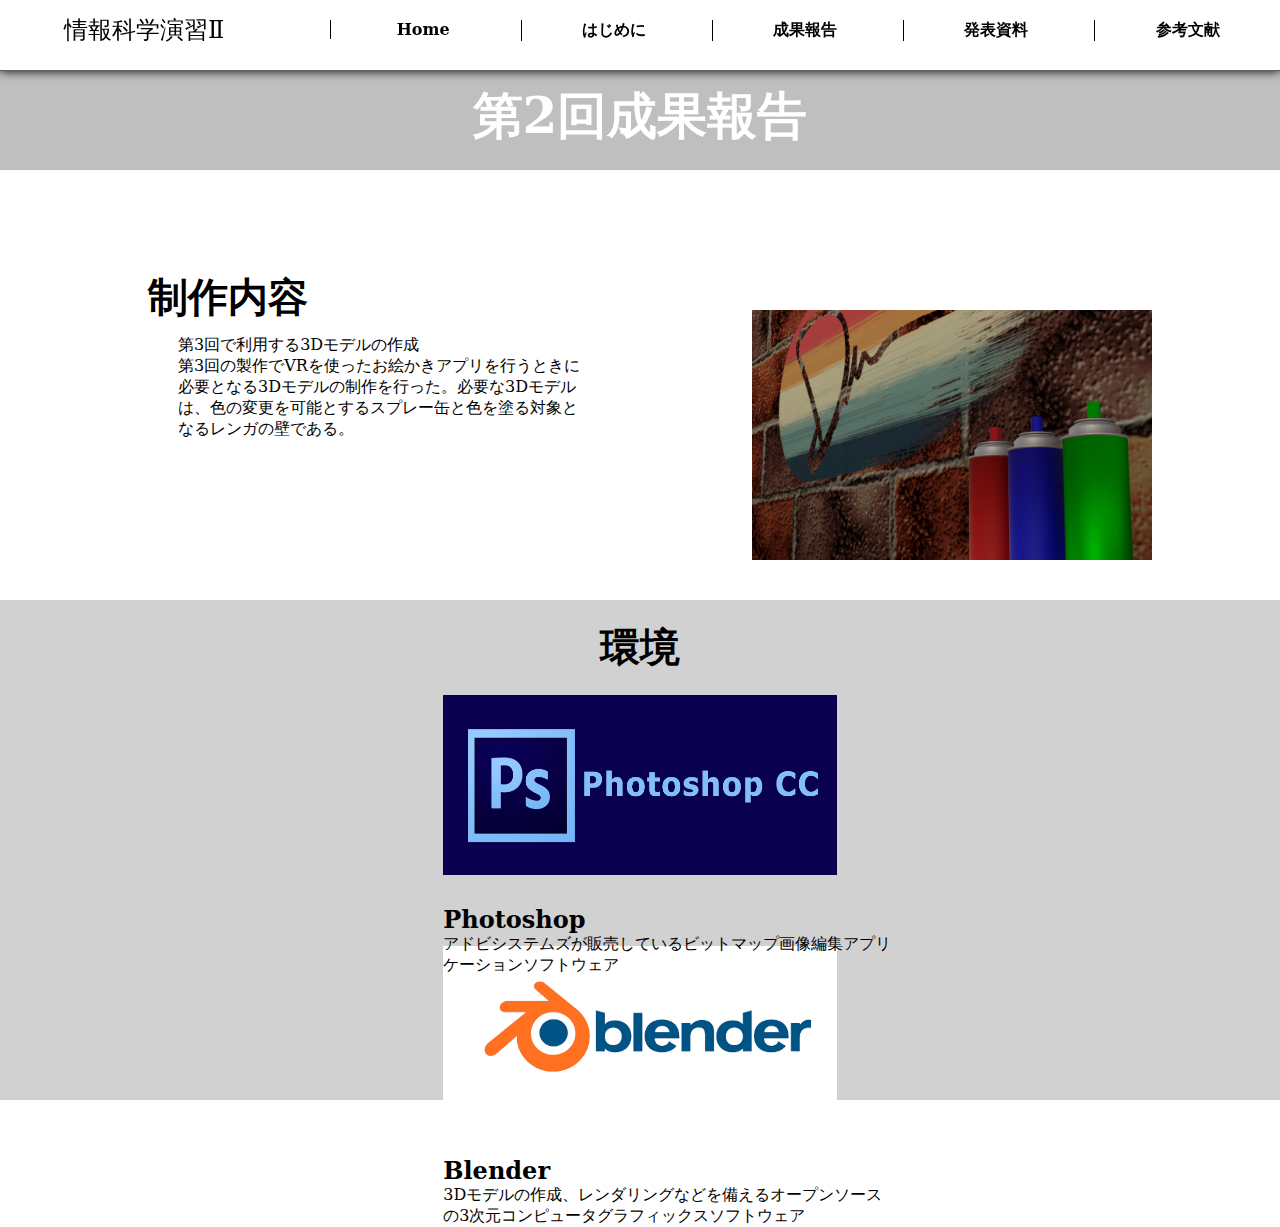
<file: Progress_report_2.html>
<!doctype html>
<html>
<head>
<meta charset="UTF-8">
<title>情報科学演習Ⅱ-成果報告</title>
<link href = "header.css" rel = "stylesheet" type = "text/css">
<link href = "css/Progress_report_2.css" rel = "stylesheet" type = "text/css">
<script src = "js/Vrview.js"></script>
</head>

<body>
	<header>
		<p><a href = "index.html">情報科学演習Ⅱ</a></p>
		<ul id = "menu">
			<li><a href = "index.html"><p>Home</p></a></li>
			<li><a href = "index.html#Introduction"><p>はじめに</p></a></li>
			<li><a href = "index.html#Progress_report"><p>成果報告</p></a></li>
			<li><a href = "index.html#Presentation_materials"><p>発表資料</p></a></li>
			<li><a href = "index.html#References"><p>参考文献</p></a></li>
		</ul>
	</header>
	<div id = "title">
		<h1>第2回成果報告</h1>
	</div>
	<div class = "center">
		<div id = "content">
			<div id = "t_content">
				<h2 class = "left_title">制作内容</h2>
				<p>第3回で利用する3Dモデルの作成</p>
				<p>第3回の製作でVRを使ったお絵かきアプリを行うときに必要となる3Dモデルの制作を行った。必要な3Dモデルは、色の変更を可能とするスプレー缶と色を塗る対象となるレンガの壁である。</p>
			</div>
			<div id = "C_img"><img src = "img/Progress2_img.png" alt = ""></div>
		</div>
	</div>
	<div id = "environment">
		<div class = "center">
			<h2 class = "center_title">環境</h2>
			<div id = "e_img">
				<ul>
				<li><img src = "img/Photoshop-CC.png" alt = ""><div><h2>Photoshop</h2><p>アドビシステムズが販売しているビットマップ画像編集アプリケーションソフトウェア</p></div></li>
				<li><img src = "img/Blender.png" alt = ""><div><h2>Blender</h2><p>3Dモデルの作成、レンダリングなどを備えるオープンソースの3次元コンピュータグラフィックスソフトウェア</p></div></li>
				</ul>
			</div>
		</div>
	</div>
<!--
	<div id = "Production">
		<div class = "center">
			<h2 class = "center_title">製作物</h2>
				<div id = "P_img">
					<img src = "img/1_Production_content.JPG" alt = "">
					<img src = "img/Study.jpg" alt = "">
				</div>
			</div>
			<div>
				<h2 class = "center_title">製作工程</h2>
			</div>
		</div>
-->
</body>
</html>
</file>
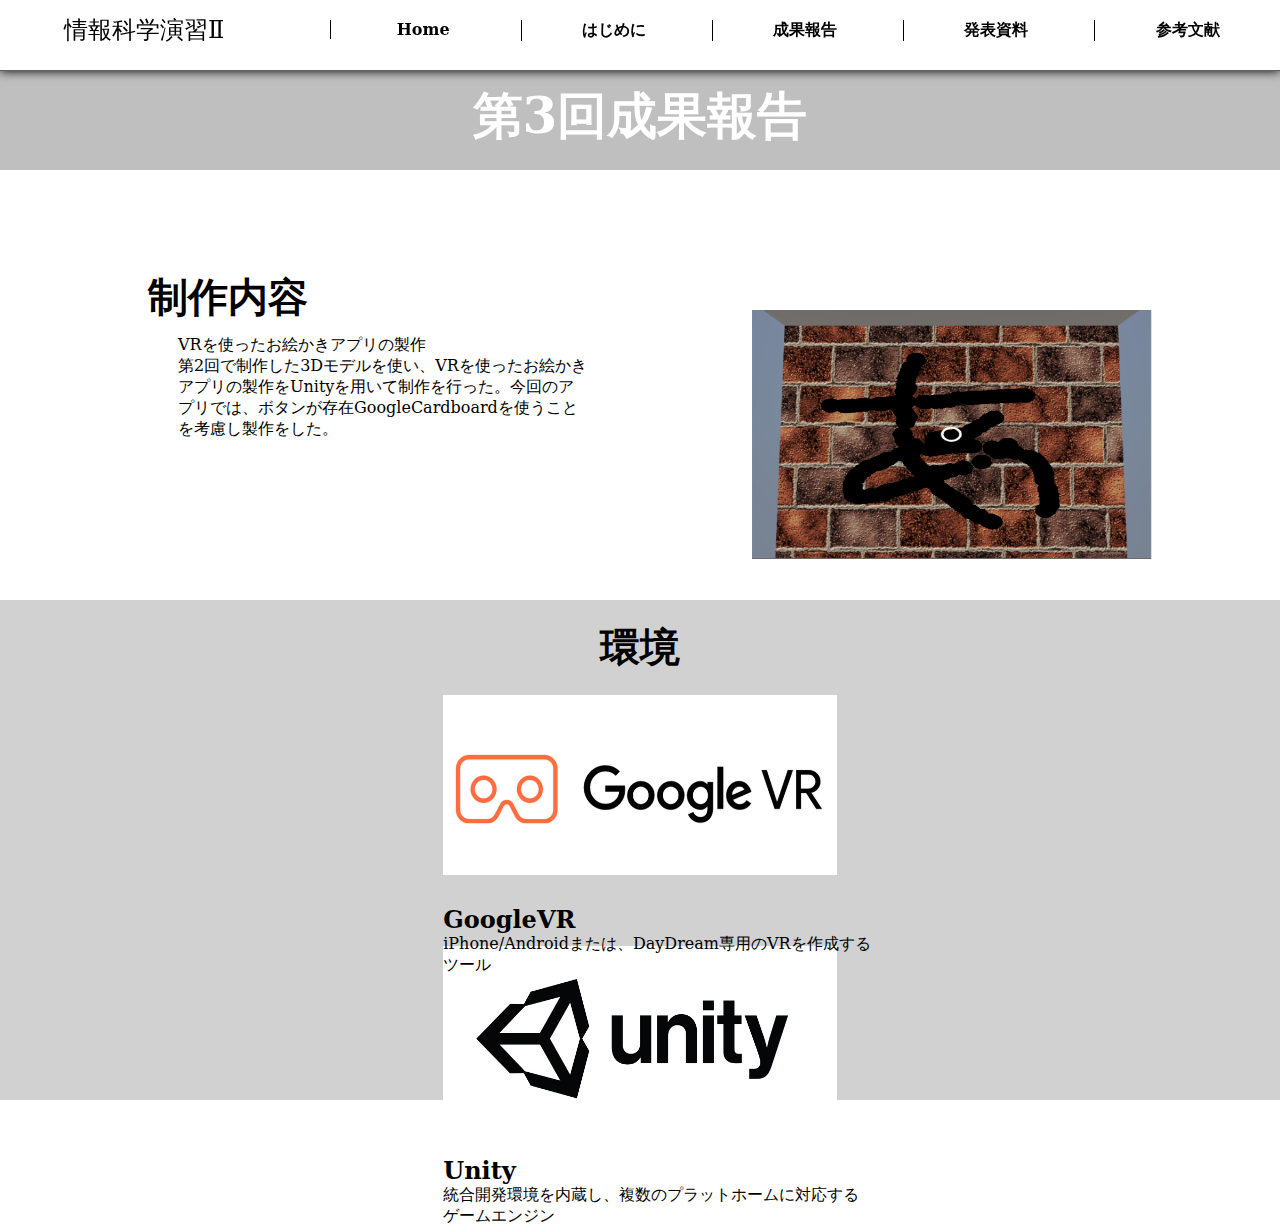
<file: Progress_report_3.html>
<!doctype html>
<html>
<head>
<meta charset="UTF-8">
<title>情報科学演習Ⅱ-成果報告</title>
<link href = "header.css" rel = "stylesheet" type = "text/css">
<link href = "css/Progress_report_3.css" rel = "stylesheet" type = "text/css">
<script src = "js/Vrview.js"></script>
</head>

<body>
	<header>
		<p><a href = "index.html">情報科学演習Ⅱ</a></p>
		<ul id = "menu">
			<li><a href = "index.html"><p>Home</p></a></li>
			<li><a href = "index.html#Introduction"><p>はじめに</p></a></li>
			<li><a href = "index.html#Progress_report"><p>成果報告</p></a></li>
			<li><a href = "index.html#Presentation_materials"><p>発表資料</p></a></li>
			<li><a href = "index.html#References"><p>参考文献</p></a></li>
		</ul>
	</header>
	<div id = "title">
		<h1>第3回成果報告</h1>
	</div>
	<div class = "center">
		<div id = "content">
			<div id = "t_content">
				<h2 class = "left_title">制作内容</h2>
				<p>VRを使ったお絵かきアプリの製作</p>
				<p>第2回で制作した3Dモデルを使い、VRを使ったお絵かきアプリの製作をUnityを用いて制作を行った。今回のアプリでは、ボタンが存在GoogleCardboardを使うことを考慮し製作をした。</p>
			</div>
			<div id = C_img><img src = "img/Draw.png" alt =""></div>
		</div>
	</div>
	<div id = "environment">
		<div class = "center">
			<h2 class = "center_title">環境</h2>
			<div id = "e_img">
				<ul>
					<li><img src = "img/Googlevr.jpg" alt = ""><div><h2>GoogleVR</h2><p>iPhone/Androidまたは、DayDream専用のVRを作成する</p><p>ツール</p></div></li>
					<li><img src = "img/unity.jpg" alt = ""><div><h2>Unity</h2><p>統合開発環境を内蔵し、複数のプラットホームに対応する</p><p>ゲームエンジン</p></div></li>
				</ul>
			</div>
		</div>
	</div>
</body>
</html>
</file>
<file: header.css>
@charset "UTF-8";
/* CSS Document */
body{
    font-family: "ＭＳ Ｐ明朝", "MS PMincho","ヒラギノ明朝 Pro W3", "Hiragino Mincho Pro", "serif";
}
*{
	margin:0;
}
/*Menu*/
header{
	position:fixed;
	z-index:30;
	text-align: right;
	box-shadow: 0 0 10px;/*横方向　縦方向　(ぼかし)(広がり)(影の色)(影の向き)*/
	border-bottom: solid 1px #606060;
	width:100%;
	height:70px;
	background-color:#FFF;
}

header p a{
	position:absolute;
	top: 20%;
	left: 5%;
	color:#000;
	font-size: 150%;
	text-decoration: none;/*アンダーラインを消す*/
}

#menu li{
	display: inline-block;
	letter-spacing: normal;/*文字の間隔*/
	text-align: center;
	width: 15%;
	margin: 20px 0;
	padding: 0;
}

#menu li a{
	display: block;
	width:auto;
	border-left: solid 1px #000;
	text-decoration:none;
	font-weight: bold;
	color:#000;

}
</file>
<file: css/Progress_report_2.css>
@charset "UTF-8";
/* CSS Document */
#title{
	display:block;
	position:absolute;
	top:70px;
	width:100%;
	height:100px;
	color:white;
	background:#BFBFBF;
}
#title h1{
	text-align: center;
	font-size:50px;
	margin:13px 0;
}
.center{
	width:80%;
	margin: 0 auto;
}
.left_title{
	position:relative;
	top:20px;
	left:20px;
	font-size:40px;
}
.center_title{
	position:relative;
	top:20px;
	width:100%;
	text-align: center;
	font-size:40px;
}
.right_title{
	position:relative;
	top:20px;
	width:100%;
	text-align:right;
	font-size:40px;
}
#content{
    position: relative;
    display: block;
    width: 100%;
    height: 300px;
    top: 250px;
}
#content p{
	position:relative;
	width:40%;
	top:30px;
	left:50px;
}
#content p{
	position:relative;
	width:40%;
	top:30px;
	left:50px;
}
#C_img{
	position:relative;
	bottom:100px;
	text-align:right;
}
#C_img img{
	width:400px;
	height:250px;
}
#environment{
	position:relative;
	display:block;
	width:100%;
	height:500px;
	top:300px;
	background:#D1D1D1;
}
#e_img{
	width:100%;
	height:100%;
	position:relative;
	top:40px;
	text-align:center;
	right:20px;
}
#e_img li{
	list-style:none;
	display: inline-block;
	width:40%;
	height:100%;
	text-align:left;
	margin:0 50px;
}
#e_img img{
	list-style:none;
	display:block;
	width:100%;
	height:180px;
}
#e_img div{
	position:relative;
	top:30px;
}
#e_img p{
	width:450px;
}
#Production{
	position:relative;
	width:100%;
	height:1300px;
	top:300px;
}
#P_img{
	display:inline-block;
	position:relative;
	top:50px;
}
#P_img img {
	display:inline-block;
	width:50%;
	height:300px;
}
</file>
<file: css/Progress_report_3.css>
@charset "UTF-8";
/* CSS Document */
#title{
	display:block;
	position:absolute;
	top:70px;
	width:100%;
	height:100px;
	color:white;
	background:#BFBFBF;
}
#title h1{
	text-align: center;
	font-size:50px;
	margin:13px 0;
}
.center{
	width:80%;
	margin: 0 auto;
}
.left_title{
	position:relative;
	top:20px;
	left:20px;
	font-size:40px;
}
.center_title{
	position:relative;
	top:20px;
	width:100%;
	text-align: center;
	font-size:40px;
}
.right_title{
	position:relative;
	top:20px;
	width:100%;
	text-align:right;
	font-size:40px;
}
#content{
    position: relative;
    display: block;
    width: 100%;
    height: 300px;
    top: 250px;
}
#content p{
	position:relative;
	width:40%;
	top:30px;
	left:50px;
}
#C_img{
	position:relative;
	bottom:100px;
	text-align:right;
}
#C_img img{
	width:400px;
	height:250px;
}
#environment{
	position:relative;
	display:block;
	width:100%;
	height:500px;
	top:300px;
	background:#D1D1D1;
}
#e_img{
	width:100%;
	height:100%;
	position:relative;
	top:40px;
	text-align:center;
	right:20px;
}
#e_img li{
	list-style:none;
	display: inline-block;
	width:40%;
	height:100%;
	text-align:left;
	margin:0 50px;
}
#e_img img{
	list-style:none;
	display:block;
	width:100%;
	height:180px;
}
#e_img div{
	position:relative;
	top:30px;
}
#e_img p{
	width:450px;
}
#Production{
	position:relative;
	width:100%;
	height:1300px;
	top:300px;
}
#P_img{
	display:inline-block;
	position:relative;
	top:50px;
}
#P_img img {
	display:inline-block;
	width:50%;
	height:300px;
}
</file>
